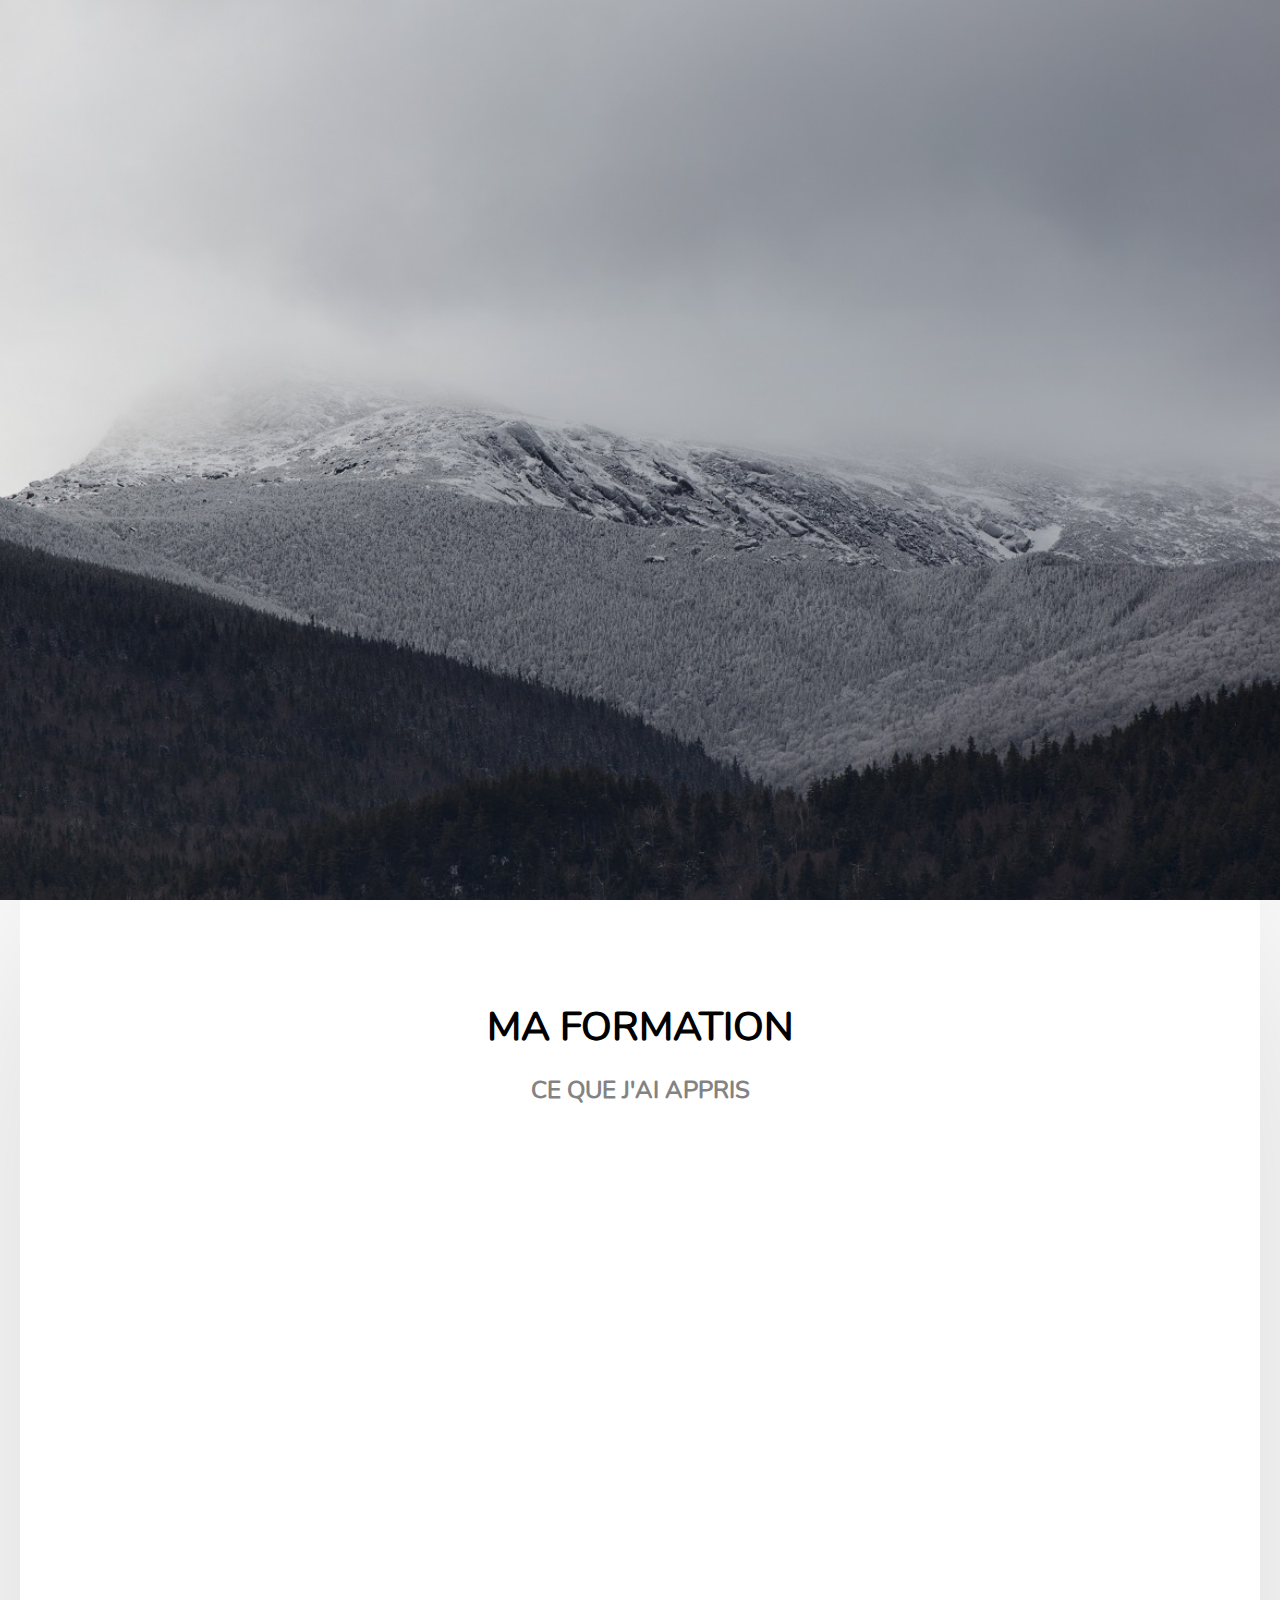
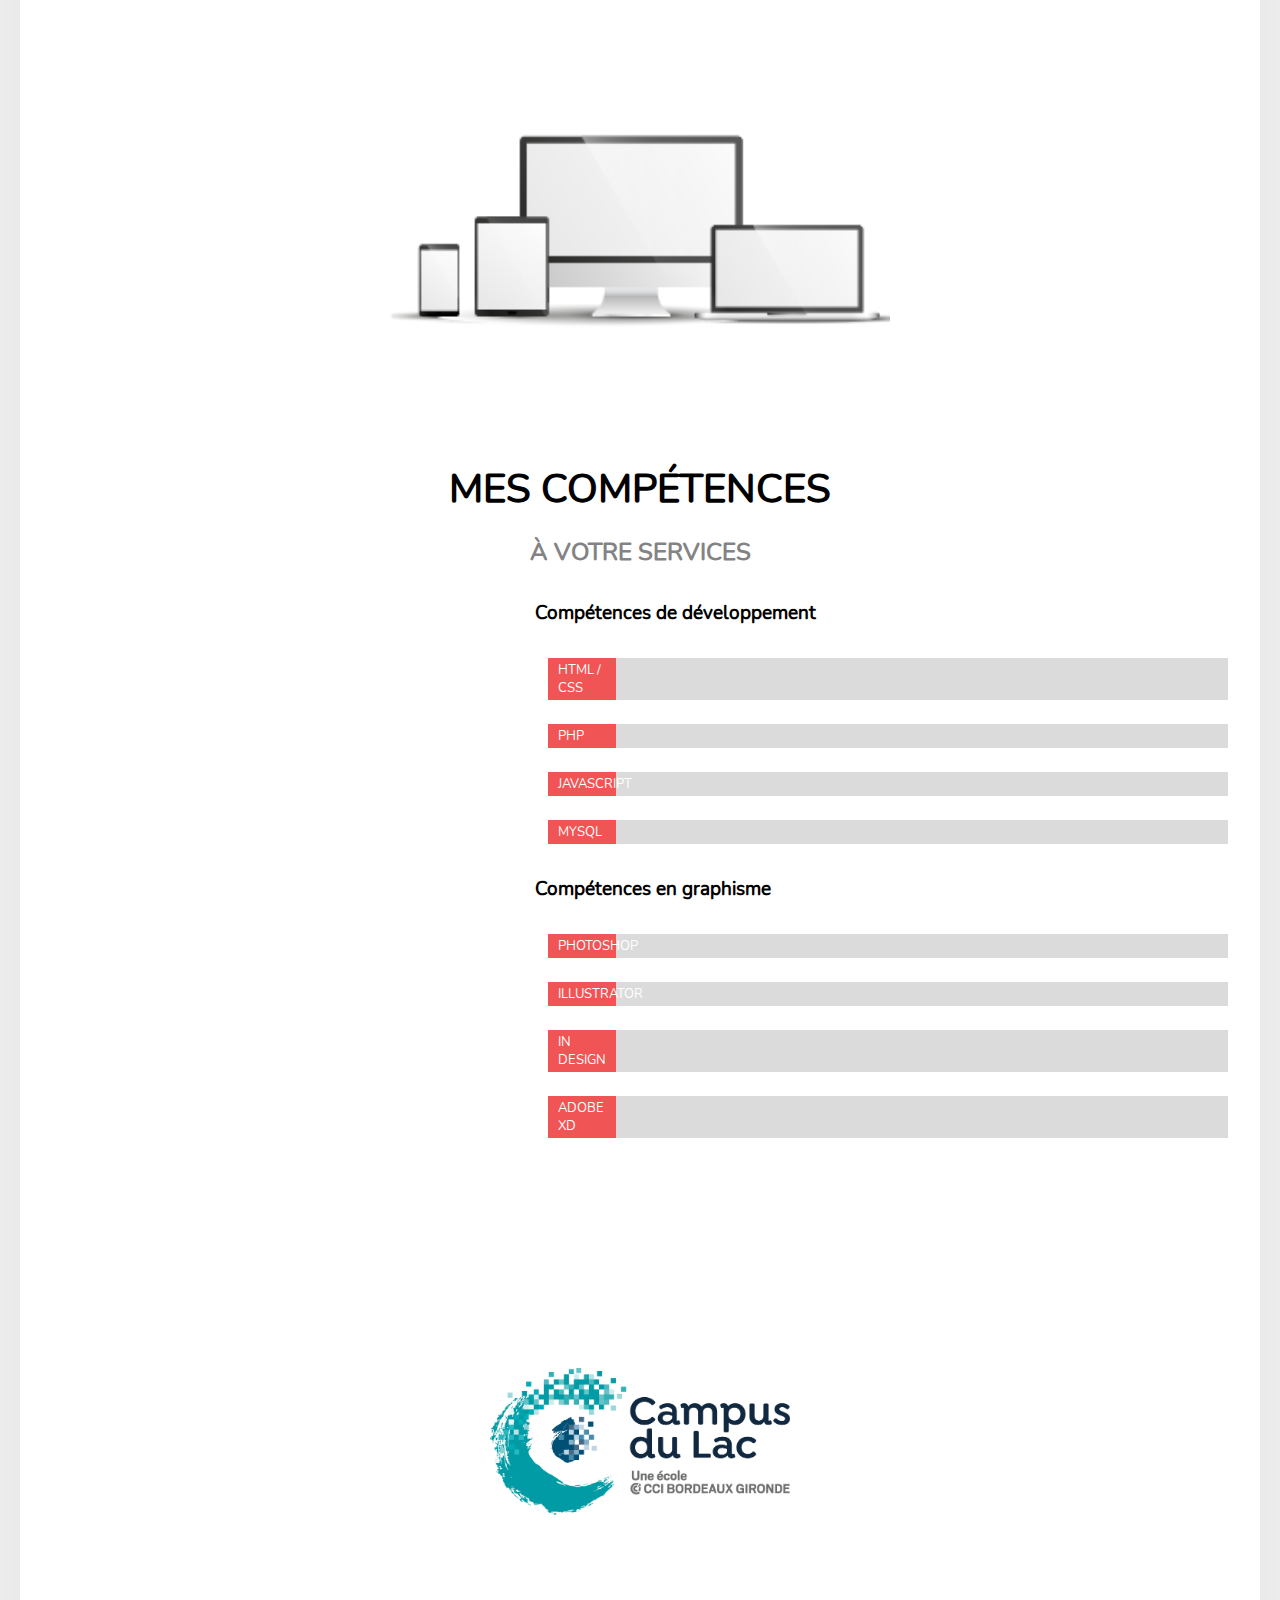
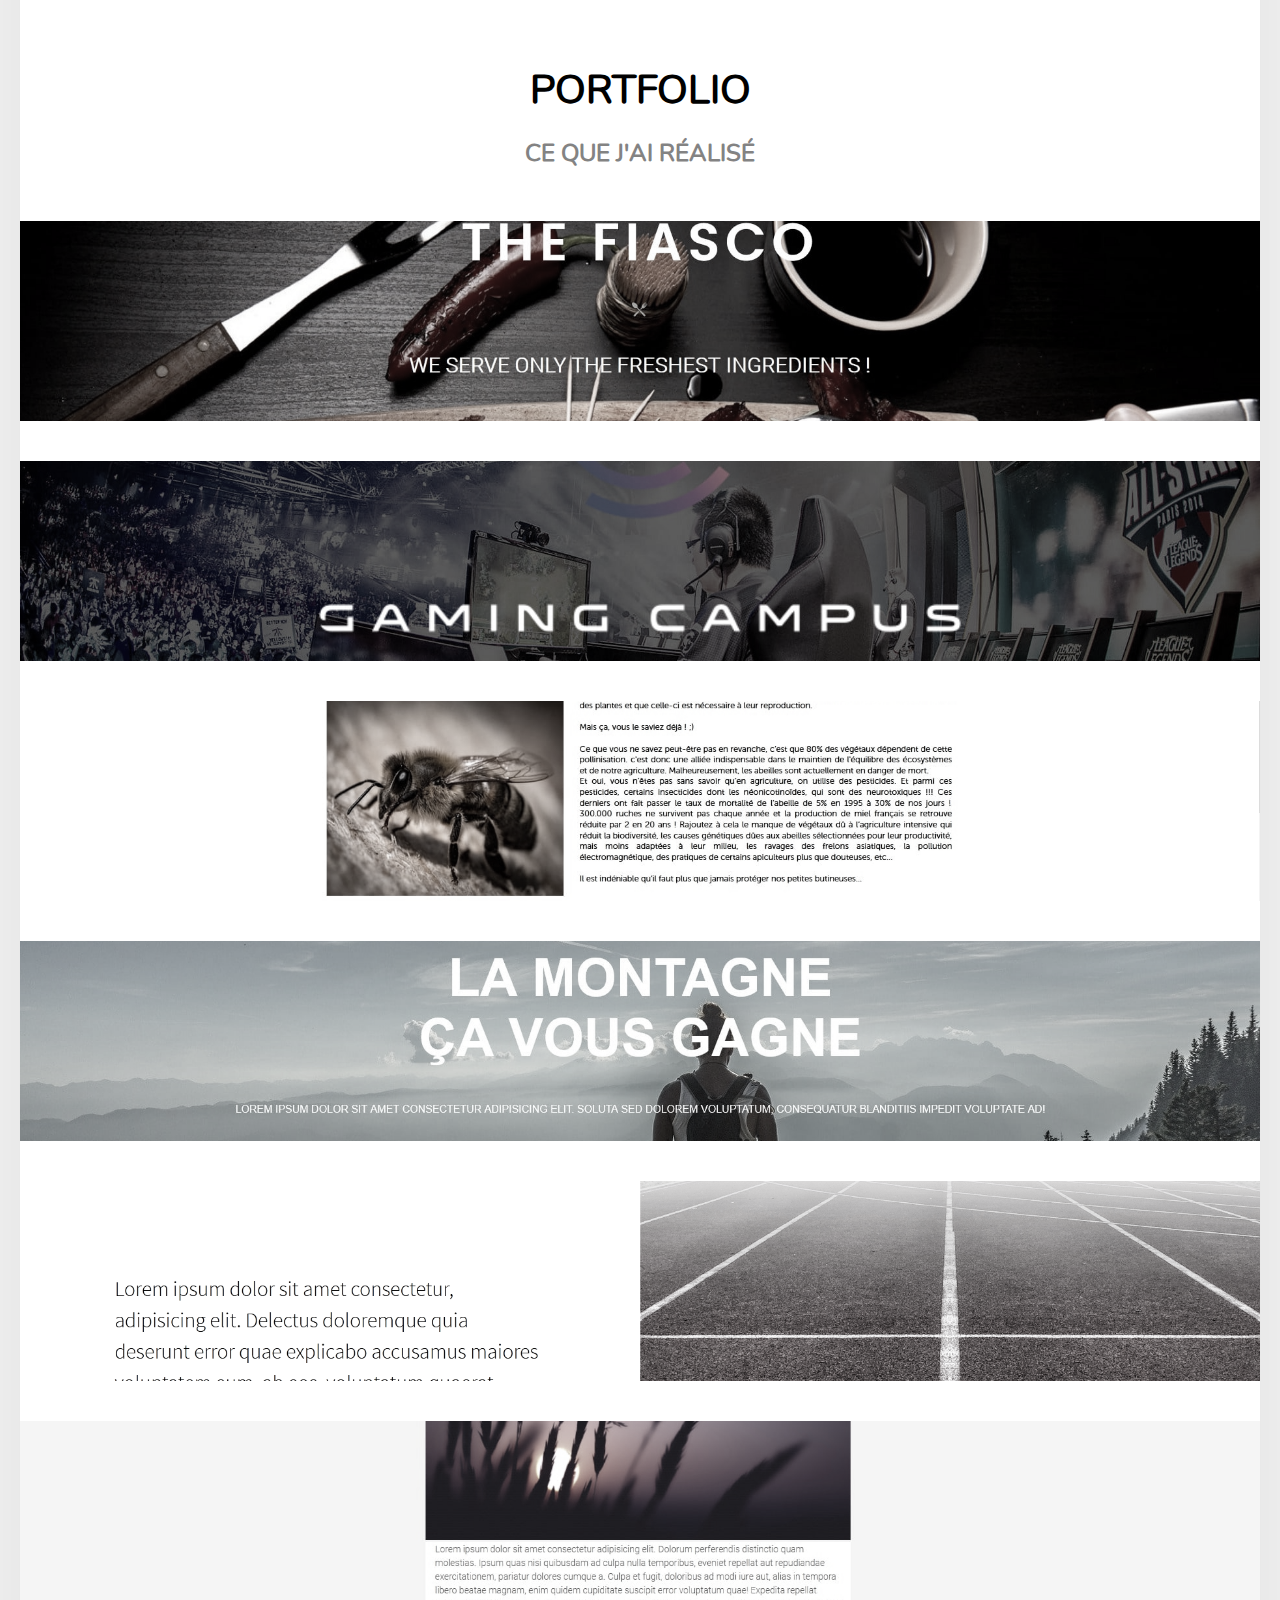
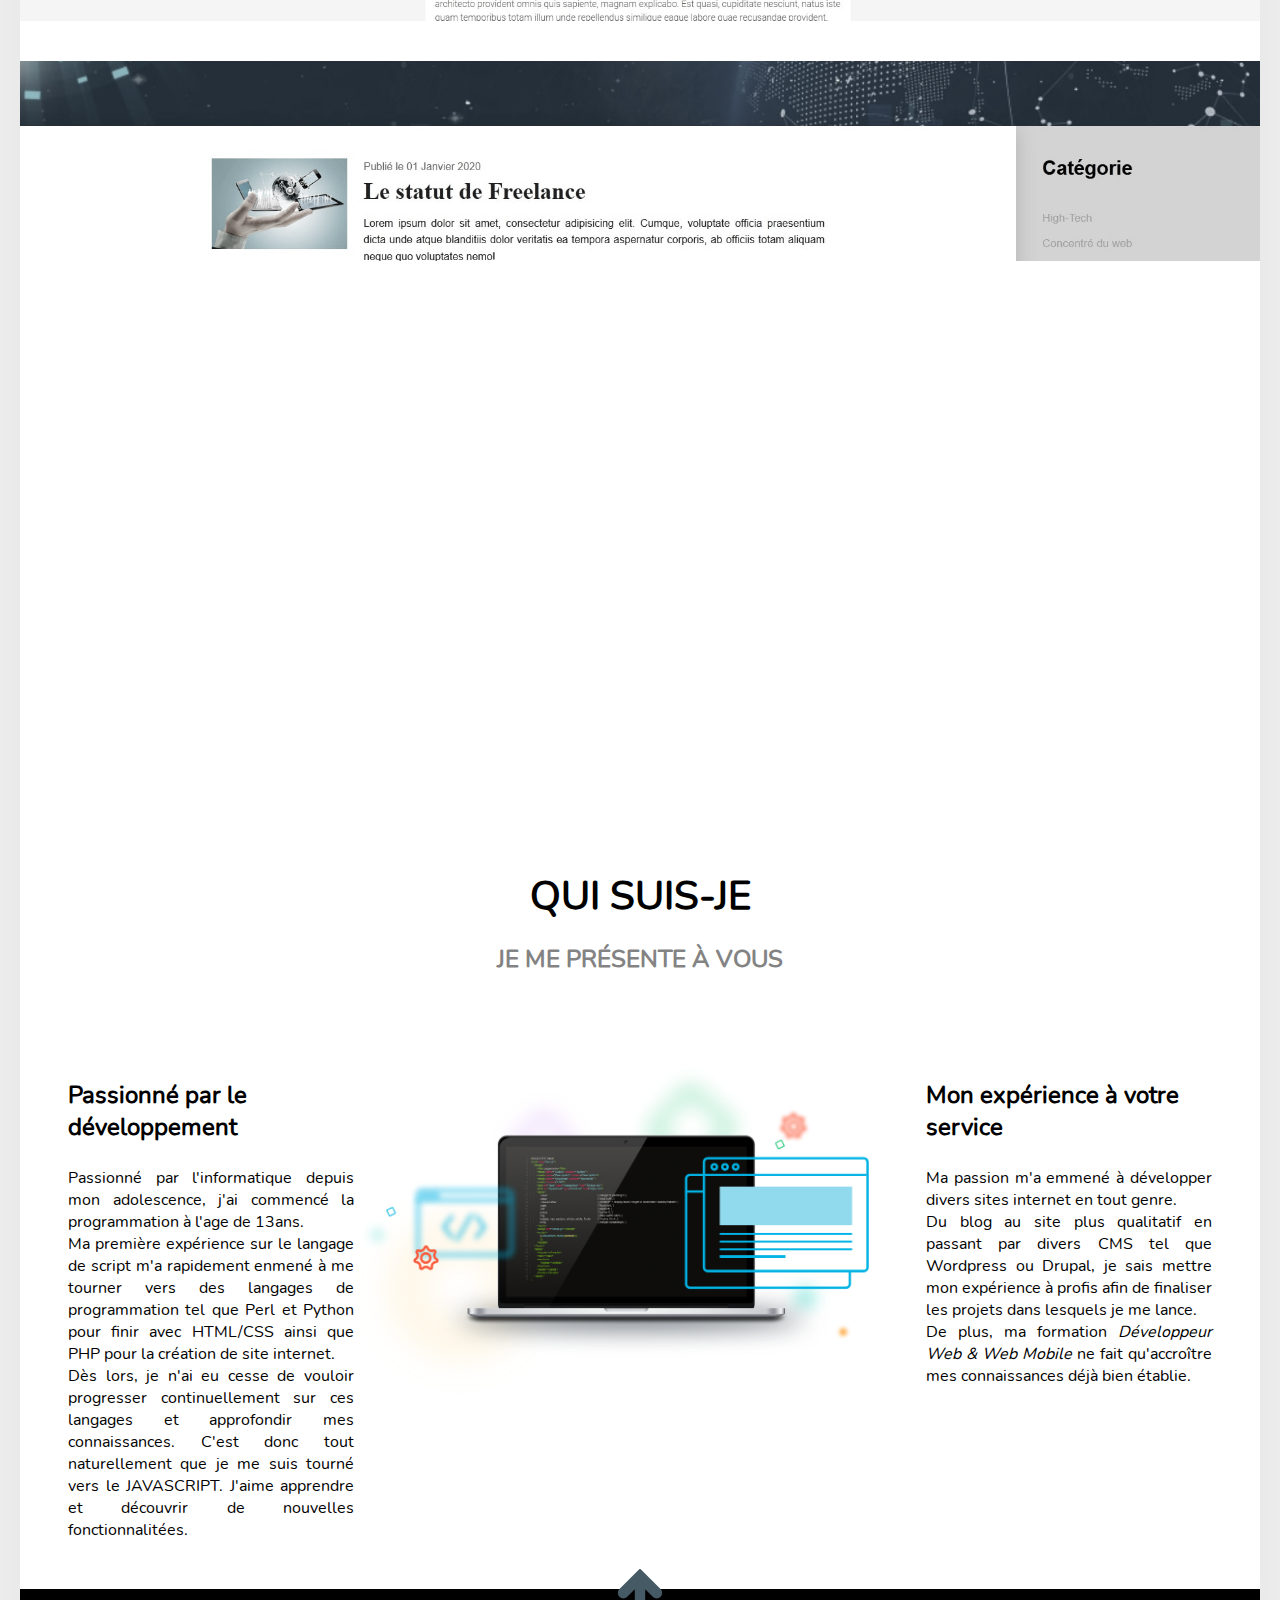
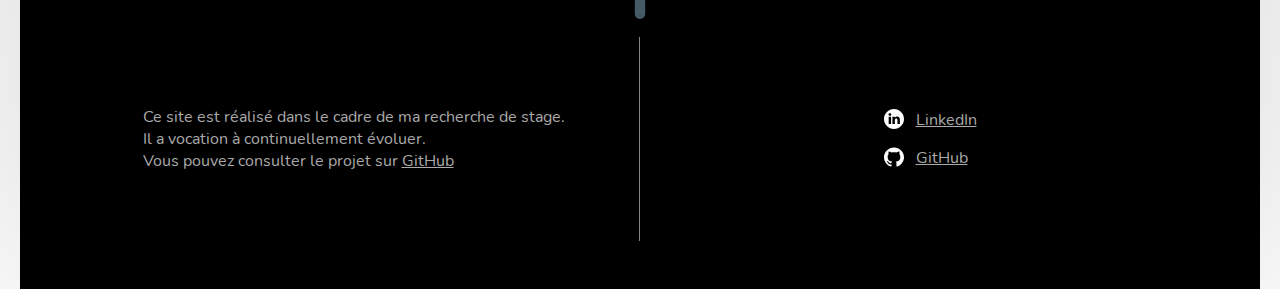
<file: index.html>
<meta charset="UTF-8"/><meta name="viewport" content="width=device-width,initial-scale=1"/><link rel="stylesheet" href="./scss/animate/animate.css"/><link rel="stylesheet" href="css/app.css"/><title>Gabriel Gobin - Développeur Web Junior</title><html> <body> <div id="vh"><div class="vh_container"><h1>Gabriel Gobin</h1><h2>Développeur web <span>&</span> web mobile</h2></div></div><main><div id="services"><div class="titre"><h2>ma formation</h2><h3>ce que j'ai appris</h3></div><div class="services_content"><div class="services_content_bloc_1"><ul><li>Gestion de projet web</li><li>Concepts clés de la gestion de projet</li><li>Organisation et planification d’un projet</li></ul><ul><li>partie front-end d'un site web</li><li>Enjeux de l’UX et l’UI</li><li>HTML - CSS - responsiv design</li></ul><ul><li>Interface web dynamique</li><li>Norme Mobile App</li><li>Bases de l’algorithmique et sa maîtrise</li></ul><ul><li>Gestion de site e-commerce</li><li>Principe de Workflow</li><li>Enjeux de l’optimisation et du référencement</li></ul></div><div class="services_content_bloc_2"><ul><li>Crée une base de données</li><li>Système de gestion de base de données SQL</li><li>L'asynchrone / AJAX / XML / J-SON</li></ul><ul><li>Composants d'accès aux données</li><li>PHP - Programmation orientée objet</li></ul><ul><li>Partie back-end d'un site web</li><li>Javascript - React - Angular</li></ul><ul> <li>Gestion de contenus ou e-commerce</li><li>Wordpress - Prestashop</li></ul></div></div></div><div class="separation"><div class="bandeau"><h3>Compatible Mobile, Tablette et PC</h3><h2>Développement Web Responsive</h2><img class="devices" src="img/devices.png" alt="devices"/></div></div><div id="competences"><div class="titre"><h2>Mes Compétences</h2><h3>à votre services</h3></div><div class="competences_content"><div class="comp_domaine"><h3>Domaine de compétences</h3><ul><li>Gestion de projet</li><li>Site Vitrine - e-commerce - application mobile</li></ul><ul><li>conception graphique et webdesign</li><li>Logo - Template - plaquette publicitaire - affiche - carte de visite</li></ul><ul><li>Application spécifique</li><li>PHP - MYSQL - AJAX - JSON</li></ul><ul><li>Intégration HTML / CSS</li><li>HTML - CSS codé à la main</li></ul><ul><li>Dynamisme des pages</li><li>JavaScript - jQuery - Ajax</li></ul><ul><li>Référencement SEO</li><li>érgonomie & accessibilité des pages</li></ul><ul><li>Design Responsive</li><li>conception multi-support - mobile - pc - tablette</li></ul></div><div class="comp_dev"><h3>Compétences de développement</h3><ul class="progressBarList"><li><div class="progressBar"><span class="progHTML">html / css</span></div></li><li><div class="progressBar"><span class="progPHP">php</span></div></li><li><div class="progressBar"><span class="progJS">javascript</span></div></li><li><div class="progressBar"><span class="progSQL">mysql</span></div></li></ul><h3>Compétences en graphisme</h3><ul class="progressBarList"><li><div class="progressBar"><span class="progPS">photoshop</span></div></li><li><div class="progressBar"><span class="progILL">illustrator</span></div></li><li><div class="progressBar"><span class="progIND">in design</span></div></li><li><div class="progressBar"><span class="progXD">adobe xd</span></div></li></ul></div></div></div><div class="separation"><div class="bandeau"><h2>Actuellement en formation</h2><a href="https://www.campusdulac.com/" target="_blanck"><img class="logoCampus" src="img/Logo-Campus-du-Lac.png" alt="Logo Campus du lac"/></a></div></div><div id="portfolio"><div class="titre"><h2>Portfolio</h2><h3>Ce que j'ai réalisé</h3></div><div class="portfolio_content"><div class="card projetBlog"><div class="card_descriptif card_descriptif_right"><img class="cursor" src="img/cursor.svg" alt="cliquez-ici"/><h2>Mon Super Blog</h2><p>Ce blog a été réalisé dans le cadre d'un exercice.</p><p>Proposé par : <a href="https://grafikart.fr/" target="_blank">Graphikart</a></p><ul><li><a href="https://int2cs.github.io/blog" target="_blank"><button>Voir le site</button></a></li></ul><div class="lang"><h3>Langages utilisés</h3><ul><li><img src="img/languages/html5.png" alt="HTML5"/></li><li><img src="img/languages/css3.png" alt="CSS3"/></li></ul></div></div></div><div class="card projetSocial"><div class="card_descriptif card_descriptif_left"><img class="cursor" src="img/cursor.svg" alt="cliquez-ici"/><h2>Projet Social</h2><p>Ce reseau social a été réalisé dans le cadre d'un exercice.</p><p>Proposé par : <a href="https://grafikart.fr/" target="_blank">Graphikart</a></p><ul><li><a href="https://int2cs.github.io/social" target="_blank"><button>Voir le site</button></a></li></ul><div class="lang"><h3>Langages utilisés</h3><ul><li><img src="img/languages/html5.png" alt="HTML5"/></li><li><img src="img/languages/css3.png" alt="CSS3"/></li></ul></div></div></div><div class="card projetRun"><div class="card_descriptif card_descriptif_right"><img class="cursor" src="img/cursor.svg" alt="cliquez-ici"/><h2>Projet Run</h2><p>Ce site vitrine a été réalisé dans le cadre de ma formation.<br/>Une maquette nous à été fournis.</p><ul><li><a href="http://int2cs.github.io/run" target="_blank"><button>Voir le site</button></a></li><li>GitHub du projet > <a href="https://github.com/int2cs/run" target="_blank">ici</a></li></ul><div class="lang"><h3>Langages utilisés</h3><ul><li><img src="img/languages/html5.png" alt="HTML5"/></li><li><img src="img/languages/css3.png" alt="CSS3"/></li></ul></div></div></div><div class="card projetMontain"><div class="card_descriptif card_descriptif_left"><img class="cursor" src="img/cursor.svg" alt="cliquez-ici"/><h2>Montain View</h2><p>Ce site vitrine a été réalisé dans le cadre de ma formation.<br/>Une maquette nous à été fournis.</p><ul><li><a href="http://int2cs.github.io/montain" target="_blank"><button>Voir le site</button></a></li><li>GitHub du projet > <a href="https://github.com/int2cs/montain" target="_blank">ici</a></li></ul><div class="lang"><h3>Langages utilisés</h3><ul><li><img src="img/languages/html5.png" alt="HTML5"/></li><li><img src="img/languages/css3.png" alt="CSS3"/></li></ul></div></div></div><div class="card projetAnda"><div class="card_descriptif card_descriptif_right"><img class="cursor" src="img/cursor.svg" alt="cliquez-ici"/><h2>Collectif Anda</h2><p>Ce site web a été réalisé à la demande de l'association Anda dont je fais partie<br/>Le design à été fait par <a href="https://fr.linkedin.com/in/juliane-denogent-96aa9bb" target="_blank">une graphiste</a></p><ul><li><a href="https://www.collectif-anda.fr" target="_blank"><button>Voir le site</button></a></li></ul><div class="lang"><h3>Langages utilisés</h3><ul><li><img src="img/languages/html5.png" alt="HTML5"/></li><li><img src="img/languages/css3.png" alt="CSS3"/></li><li><img src="img/languages/sass.png" alt="Sass"/></li><li><img src="img/languages/js.png" alt="JavaScript"/></li><li><img src="img/languages/php.png" alt="PHP"/></li></ul></div></div></div><div class="card projetGaming"><div class="card_descriptif card_descriptif_left"><img class="cursor" src="img/cursor.svg" alt="cliquez-ici"/><h2>Gaming Campus</h2><p>Ce site vitrine a été réalisé dans le cadre de ma formation.<br/>Une maquette nous à été fournis.</p><ul><li><a href="http://int2cs.github.io/GamingCampus" target="_blank"><button>Voir le site</button></a></li><li>GitHub du projet > <a href="https://github.com/int2cs/GamingCampus" target="_blank">ici</a></li></ul><div class="lang"><h3>Langages utilisés</h3><ul><li><img src="img/languages/html5.png" alt="HTML5"/></li><li><img src="img/languages/css3.png" alt="CSS3"/></li></ul></div></div></div><div class="card projetFiasco"><div class="card_descriptif card_descriptif_right"><img class="cursor" src="img/cursor.svg" alt="cliquez-ici"/><h2>The Fiasco</h2><p>Ce site vitrine a été réalisé dans le cadre de ma formation.<br/>Une maquette nous à été fournis.</p><ul><li><a href="http://int2cs.github.io/fiasco" target="_blank"><button>Voir le site</button></a></li><li>GitHub du projet > <a href="https://github.com/int2cs/fiasco" target="_blank">ici</a></li></ul><div class="lang"><h3>Langages utilisés</h3><ul><li><img src="img/languages/pug.png" alt="PUG"/></li><li><img src="img/languages/sass.png" alt="Sass"/></li></ul></div></div></div></div></div><div class="separation"><div class="bandeau"><h3>Passioné et motivé</h3><h2>Je souhaite en faire mon métier</h2><img class="whoiam" src="./img/who-am-i.png" alt="Qui Suis-Je ?"/></div></div><div id="about"><div class="titre"><h2>Qui Suis-je</h2><h3>je me présente à vous</h3></div><div class="about_content"><div class="bloc"><h2>Passionné par le développement</h2><p>Passionné par l'informatique depuis mon adolescence, j'ai commencé la programmation à l'age de 13ans.</p><p>Ma première expérience sur le <span><a href="https://fr.wikipedia.org/wiki/Langage_de_script">langage de script</a></span> m'a rapidement enmené à me tourner vers des langages de programmation tel que Perl et Python pour finir avec HTML/CSS ainsi que PHP pour la création de site internet.</p><p>Dès lors, je n'ai eu cesse de vouloir progresser continuellement sur ces langages et approfondir mes connaissances. C'est donc tout naturellement que je me suis tourné vers le JAVASCRIPT. J'aime apprendre et découvrir de nouvelles fonctionnalitées.</p></div><div class="img"><img src="./img/dev.png" alt="alt:img_devices"/></div><div class="bloc"><h2>Mon expérience à votre service</h2><p>Ma passion m'a emmené à développer divers sites internet en tout genre.</p><p>Du blog au site plus qualitatif en passant par divers CMS tel que Wordpress ou Drupal, je sais mettre mon expérience à profis afin de finaliser les projets dans lesquels je me lance.</p><p>De plus, ma formation <em>Développeur Web & Web Mobile</em> ne fait qu'accroître mes connaissances déjà bien établie.</p></div></div></div><footer><a href="#vh"> <img class="arrowUp" src="img/up-arrow.svg" alt="remonter"/></a><div id="footer"><div class="bloc"> <p> Ce site est réalisé dans le cadre de ma recherche de stage.<br/>Il a vocation à continuellement évoluer.<br/>Vous pouvez consulter le projet sur <a href="https://github.com/int2cs/int2cs.github.io" target="_blank">GitHub</a></p></div><div class="bloc"> <ul> <li> <a class="linkedin" href="https://www.linkedin.com/in/gabriel-gobin/" target="_blank">LinkedIn </a></li><li> <a class="github" href="https://github.com/int2cs">GitHub</a></li></ul></div></div></footer></main><script src="./js/jquery.dev.js"> </script><script src="./js/app.js">    </script></body></html>
</file>
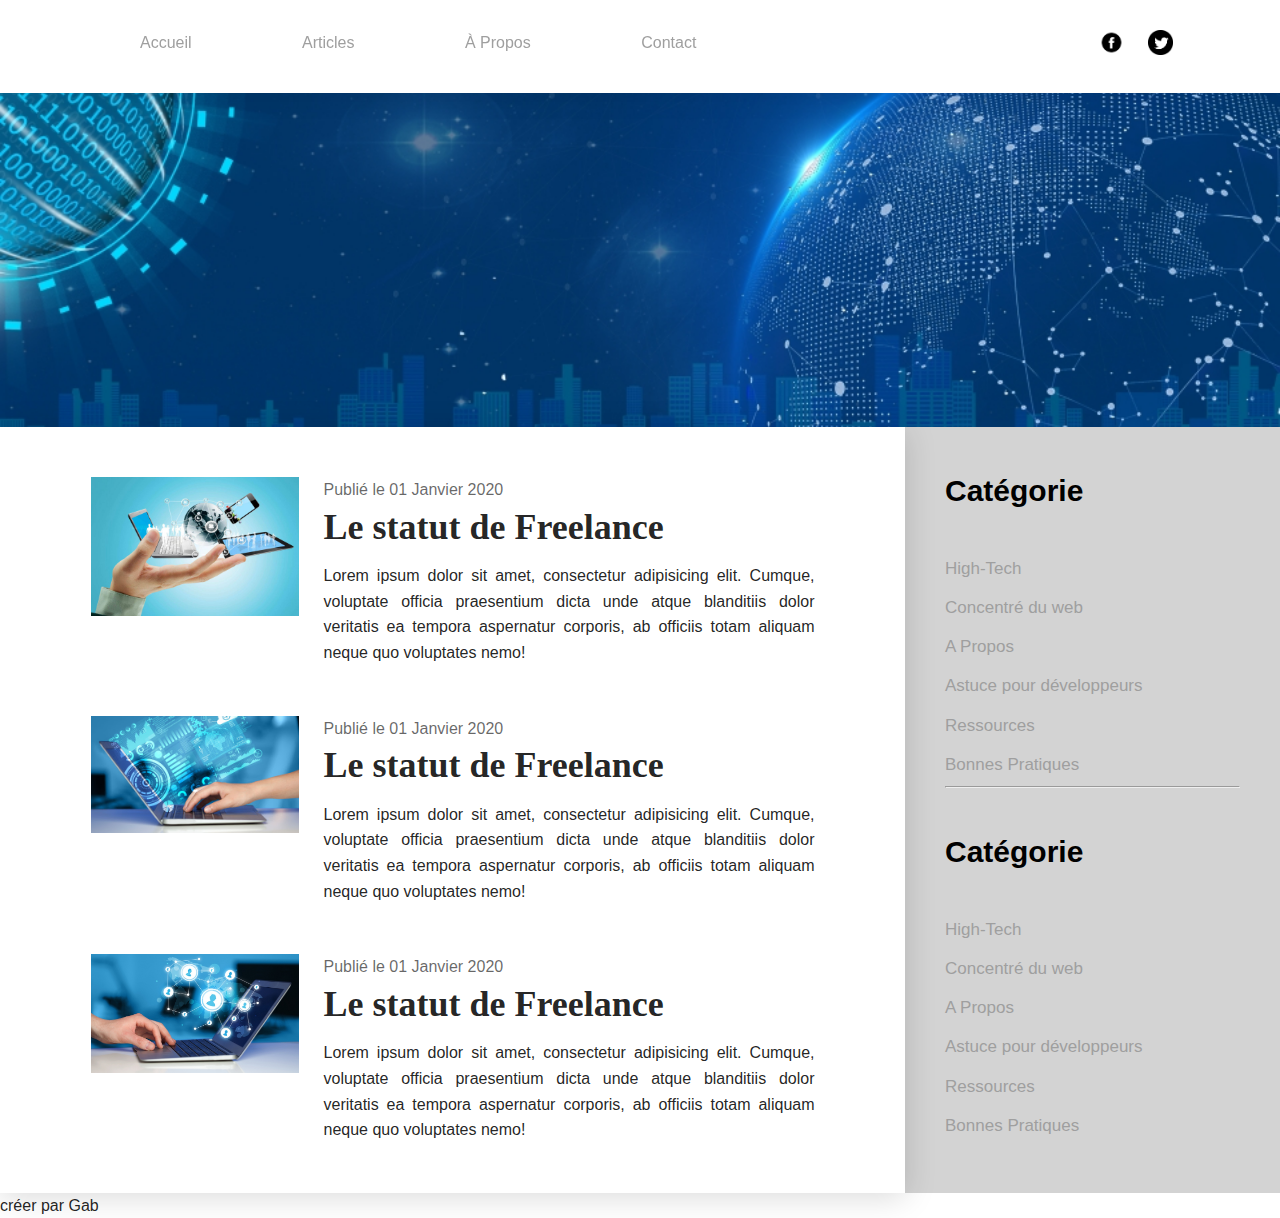
<file: demo/blog/index.html>
<!DOCTYPE html>
<html lang="fr">
<head>
	<meta charset="UTF-8">
	<title>Mon Blog</title>
	<link rel="stylesheet" href="css/style.css">
</head>
<body>

	<header class="topbar">
		<nav>
			<a href="#">Accueil</a>
			<a href="#">Articles</a>
			<a href="#">à Propos</a>
			<a href="#">Contact</a>
		</nav>
			<div class="social">
				<a href="#"><img src="img/logofb.png" alt="FB"></a>
				<a href="#"><img src="img/logotw.png" alt="TW"></a>
			</div>
	</header>
	<div class="bandeau">
	</div>
	
	<div class="corps">
		<main class="main">
			<article class="article">
				<a href="#" class="article-img"><img src="img/article1.jpg" alt="zozor"></a>
				<div class="article-date">Publié le 01 Janvier 2020</div>
				<h2 class="article-titre"><a href="#">Le statut de Freelance</a></h2>
				<p>Lorem ipsum dolor sit amet, consectetur adipisicing elit. Cumque, voluptate officia praesentium dicta unde atque blanditiis dolor veritatis ea tempora aspernatur corporis, ab officiis totam aliquam neque quo voluptates nemo!</p>
			</article>
			<article class="article">
				<a href="#" class="article-img"><img src="img/article2.jpg" alt="zozor"></a>
				<div class="article-date">Publié le 01 Janvier 2020</div>
				<h2 class="article-titre"><a href="#">Le statut de Freelance</a></h2>
				<p>Lorem ipsum dolor sit amet, consectetur adipisicing elit. Cumque, voluptate officia praesentium dicta unde atque blanditiis dolor veritatis ea tempora aspernatur corporis, ab officiis totam aliquam neque quo voluptates nemo!</p>
			</article>
			<article class="article">
				<a href="#" class="article-img"><img src="img/article3.jpg" alt="zozor"></a>
				<div class="article-date">Publié le 01 Janvier 2020</div>
				<h2 class="article-titre"><a href="#">Le statut de Freelance</a></h2>
				<p>Lorem ipsum dolor sit amet, consectetur adipisicing elit. Cumque, voluptate officia praesentium dicta unde atque blanditiis dolor veritatis ea tempora aspernatur corporis, ab officiis totam aliquam neque quo voluptates nemo!</p>
			</article>
		</main>

		<aside class="sidebar">
			<h4>Catégorie</h4>
			<ul>
				<li><a href="#">High-Tech</a></li>
				<li><a href="#">Concentré du web</a></li>
				<li><a href="#">A Propos</a></li>
				<li><a href="#">Astuce pour développeurs</a></li>
				<li><a href="#">Ressources</a></li>
				<li><a href="#">Bonnes Pratiques</a></li>
			</ul>
			<hr>
			<h4>Catégorie</h4>
			<ul>
				<li><a href="#">High-Tech</a></li>
				<li><a href="#">Concentré du web</a></li>
				<li><a href="#">A Propos</a></li>
				<li><a href="#">Astuce pour développeurs</a></li>
				<li><a href="#">Ressources</a></li>
				<li><a href="#">Bonnes Pratiques</a></li>
			</ul>
		</aside>
	</div>

	

	<footer>créer par Gab</footer>
	
</body>
</html>
</file>
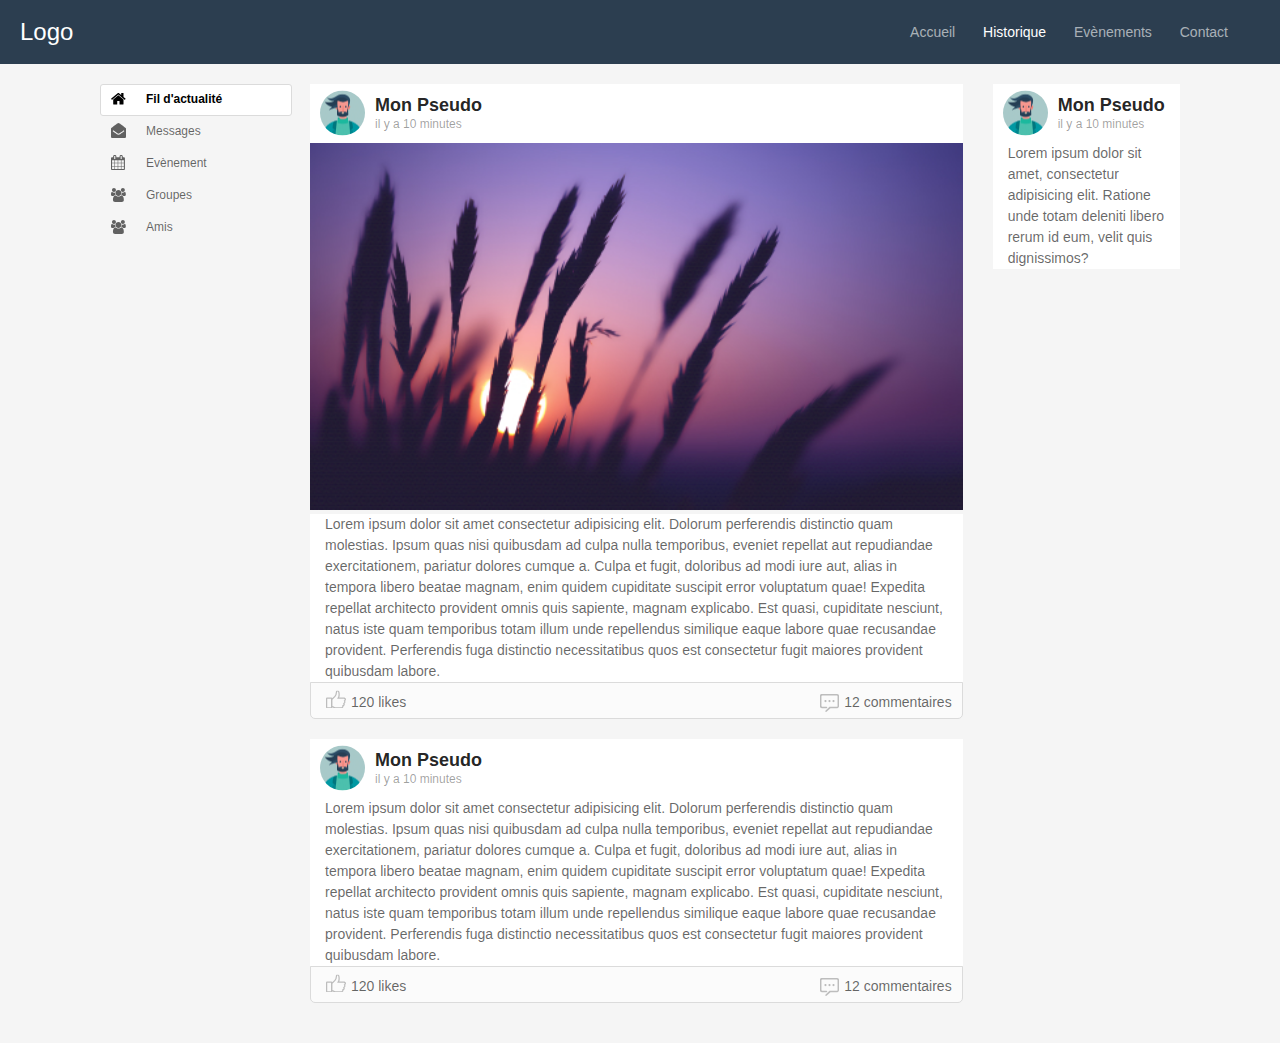
<file: demo/Social/index.html>
<!DOCTYPE html>
<html lang="fr">
<head>
    <meta charset="UTF-8">
    <meta name="viewport" content="width=device-width, initial-scale=1.0">
    <link rel="stylesheet" href="css/style.css">
    <title>Social</title>
</head>
<body>

    <header class="topbar">
            <a href="#" class="topbar-logo">Logo</a>
        <nav class="topbar-nav">
            <a href="#">Accueil</a>
            <a href="#" class="active">Historique</a>
            <a href="#">Evènements</a>
            <a href="#">Contact</a>
        </nav>
    </header>
    
    <div class="container">
        <nav class="sidebar">
            <a href="#" class="sidebar-home active">Fil d'actualité</a>
            <a href="#" class="sidebar-message">Messages</a>
            <a href="#" class="sidebar-event">Evènement</a>
            <a href="#" class="sidebar-group">Groupes</a>
            <a href="#" class="sidebar-group">Amis</a>
        </nav>

        <main class="main">
            <section class="card">
                <header class="main-header">
                    <img src="img/avatar.png" alt="avatar" class="main-avatar">
                    <h2 class="main-title">Mon Pseudo</h2>
                    <p class="main-date">il y a 10 minutes</p>
                </header>
                <article class="article">
                    <img src="img/image.jpg" alt="image">
                    <p class="contenue">Lorem ipsum dolor sit amet consectetur adipisicing elit. Dolorum perferendis distinctio quam molestias. Ipsum quas nisi quibusdam ad culpa nulla temporibus, eveniet repellat aut repudiandae exercitationem, pariatur dolores cumque a.
                    Culpa et fugit, doloribus ad modi iure aut, alias in tempora libero beatae magnam, enim quidem cupiditate suscipit error voluptatum quae! Expedita repellat architecto provident omnis quis sapiente, magnam explicabo.
                    Est quasi, cupiditate nesciunt, natus iste quam temporibus totam illum unde repellendus similique eaque labore quae recusandae provident. Perferendis fuga distinctio necessitatibus quos est consectetur fugit maiores provident quibusdam labore.</p>
                </article>

                <footer class="main-footer">
                    <a href="#" alt="like" class="main-footer-like">120 likes</a>
                    <a href="#" alt="like" class="main-footer-comment">12 commentaires</a>
                </footer>
            </section>

            <section class="card">
                <header class="main-header">
                    <img src="img/avatar.png" alt="avatar" class="main-avatar">
                    <h2 class="main-title">Mon Pseudo</h2>
                    <p class="main-date">il y a 10 minutes</p>
                </header>
                <article class="article">
                    <p class="contenue">Lorem ipsum dolor sit amet consectetur adipisicing elit. Dolorum perferendis distinctio quam molestias. Ipsum quas nisi quibusdam ad culpa nulla temporibus, eveniet repellat aut repudiandae exercitationem, pariatur dolores cumque a.
                    Culpa et fugit, doloribus ad modi iure aut, alias in tempora libero beatae magnam, enim quidem cupiditate suscipit error voluptatum quae! Expedita repellat architecto provident omnis quis sapiente, magnam explicabo.
                    Est quasi, cupiditate nesciunt, natus iste quam temporibus totam illum unde repellendus similique eaque labore quae recusandae provident. Perferendis fuga distinctio necessitatibus quos est consectetur fugit maiores provident quibusdam labore.</p>
                </article>

                <footer class="main-footer">
                    <a href="#" alt="like" class="main-footer-like">120 likes</a>
                    <a href="#" alt="like" class="main-footer-comment">12 commentaires</a>
                </footer>
            </section>
        </main>
            
        <aside class="aside">
            <header class="main-header">
                <img src="img/avatar.png" alt="avatar" class="main-avatar">
                <h2 class="main-title">Mon Pseudo</h2>
                <p class="main-date">il y a 10 minutes</p>
            </header>
            <article class="article">
                <p class="contenue">Lorem ipsum dolor sit amet, consectetur adipisicing elit. Ratione unde totam deleniti libero rerum id eum, velit quis dignissimos? </p>
            </article>

            
        </aside>

        

    </div>


    
</body>
</html>
</file>
<file: css/app.css>
@charset "UTF-8";
@font-face {
  font-family: "source sans pro";
  font-weight: 200;
  src: url(../fonts/source_sans_pro/SourceSansPro-Light.ttf);
}

@font-face {
  font-family: "source sans pro";
  font-weight: 400;
  src: url(../fonts/source_sans_pro/SourceSansPro-Regular.ttf);
}

@font-face {
  font-family: "source sans pro";
  font-weight: 600;
  src: url(../fonts/source_sans_pro/SourceSansPro-Bold.ttf);
}

@font-face {
  font-family: "font-principal";
  src: url(../fonts/Nunito-Regular.ttf);
  font-weight: normal;
}

* {
  margin: 0;
  box-sizing: border-box;
  scroll-behavior: smooth;
}

body {
  width: 100%;
  font-family: font-principal, Arial, Helvetica, sans-serif;
  font-size: 16px;
}

main {
  max-width: 1240px;
  margin: 0 auto;
  box-shadow: 0px 0px 350px #d4d4d4;
}

a {
  text-decoration: none;
  color: inherit;
}

li {
  list-style-type: none;
}

.titre {
  margin-bottom: 2em;
}

.titre h2 {
  font-size: 2.5rem;
  text-align: center;
  margin: 0.5em auto;
  text-transform: uppercase;
  font-weight: bold;
}

.titre h3 {
  font-size: 1.5rem;
  text-align: center;
  margin: 0.5em auto;
  color: #838383;
  text-transform: uppercase;
}

.separation {
  background: center/cover fixed url(../img/bg_01.jpg);
  padding: 3em;
}

.separation .bandeau {
  position: relative;
  padding: 1em;
}

.separation .bandeau h4 {
  margin: 1em auto;
  text-align: center;
  color: #fff;
  font-size: 1em;
  text-transform: uppercase;
}

.separation .bandeau h3 {
  margin: 1em auto;
  text-align: center;
  font-size: 1.5em;
  color: #fff;
}

.separation .bandeau h2 {
  margin: 1em auto;
  font-size: 2.5rem;
  text-align: center;
  color: #fff;
}

.separation .bandeau .devices {
  position: absolute;
  width: 500px;
  left: 50%;
  transform: translate(-50%, -35%);
  display: block;
  margin: auto;
}

.separation .bandeau .logoCampus {
  display: block;
  width: 220px;
  margin: 1em auto;
}

@media screen and (min-width: 800px) {
  .separation .bandeau .logoCampus {
    width: 300px;
  }
}

.separation .bandeau .whoiam {
  display: block;
  margin: auto;
  width: 250px;
  transform: translateY(30%);
}

@media screen and (max-width: 530px) {
  .separation .bandeau .whoiam {
    display: none;
  }
}

@media screen and (max-width: 530px) {
  .separation {
    padding: 1em;
  }
  .separation .bandeau .devices {
    display: none;
  }
}

@media screen and (max-width: 350px) {
  .separation .bandeau h2 {
    font-size: 1.4rem;
  }
  .separation .bandeau h3 {
    font-size: 1rem;
  }
}

#vh {
  height: 100vh;
  background: #838383;
  background: center/cover fixed url("../img/bg2-min.jpg");
  text-align: center;
  position: relative;
  font-family: "source sans pro";
}

#vh .vh_container {
  width: 100%;
  position: absolute;
  top: 50%;
  left: 50%;
  transform: translate(-50%, -50%);
}

#vh .vh_container h1 {
  width: 100%;
  font-weight: 600;
  font-size: 6rem;
  letter-spacing: 0.1em;
  text-transform: uppercase;
  margin-bottom: 1em;
  color: #fff;
  transform: translateY(-700px);
}

#vh .vh_container h2 {
  font-weight: 400;
  letter-spacing: 0.1em;
  text-transform: uppercase;
  color: #fff;
  transform: translateX(-5000px);
}

#vh .vh_container h2 span {
  color: #000;
}

@media screen and (max-width: 500px) {
  #vh {
    background: center/cover url("../img/bg2-min.jpg");
  }
}

@media screen and (max-width: 450px) {
  #vh .vh_container h1 {
    font-size: 3rem;
  }
  #vh .vh_container h2 {
    font-size: 1rem;
  }
}

#services {
  padding-top: 100px;
}

#services h2 {
  margin-top: 0;
}

#services .services_content {
  width: 95%;
  margin: auto;
}

#services .services_content ul {
  padding: 0;
  margin: 1.5em 0;
}

#services .services_content ul:nth-child(2n+2) {
  text-align: right;
}

#services .services_content ul li {
  margin: auto;
}

#services .services_content ul li:first-child {
  color: red;
  text-transform: uppercase;
  font-weight: bold;
}

@media screen and (min-width: 800px) {
  #services .services_content {
    display: flex;
    justify-content: space-around;
    width: 95%;
  }
  #services .services_content ul {
    width: 350px;
  }
  #services .services_content ul li {
    width: 300px;
  }
  #services .services_content .services_content_bloc_1 {
    opacity: 0;
  }
  #services .services_content .services_content_bloc_1 ul {
    text-align: right;
  }
  #services .services_content .services_content_bloc_2 {
    opacity: 0;
  }
  #services .services_content .services_content_bloc_2 ul {
    text-align: left;
  }
}

#competences {
  background: #fff;
  margin-top: 200px;
}

#competences .competences_content .comp_domaine {
  opacity: 0;
}

#competences .competences_content .comp_domaine h3 {
  margin-left: 1em;
}

#competences .competences_content .comp_domaine ul {
  position: relative;
  padding: 0;
  margin: 2em;
}

#competences .competences_content .comp_domaine ul li:first-child {
  color: red;
  font-weight: bold;
  text-transform: uppercase;
}

#competences .competences_content .comp_domaine ul li:last-child {
  color: #aaaaaa;
}

@media screen and (min-width: 800px) {
  #competences .competences_content .comp_domaine ul {
    margin: 1em;
  }
}

#competences .competences_content .comp_dev h3 {
  margin-left: 1em;
}

#competences .competences_content .comp_dev .progressBarList {
  padding: 0.5em;
}

#competences .competences_content .comp_dev .progressBarList .progressBar {
  color: #fff;
  background: #dbdbdb;
  margin: 0.5em;
}

#competences .competences_content .comp_dev .progressBarList .progressBar > span {
  font-size: 0.8em;
  text-transform: uppercase;
  background: #f05454;
  padding: 3px 10px;
}

#competences .competences_content .comp_dev .progHTML {
  display: inline-block;
  width: 10%;
  transition: 3s;
}

#competences .competences_content .comp_dev .progPHP {
  display: inline-block;
  width: 10%;
  transition: 3s;
}

#competences .competences_content .comp_dev .progJS {
  display: inline-block;
  width: 10%;
  transition: 3s;
}

#competences .competences_content .comp_dev .progSQL {
  display: inline-block;
  width: 10%;
  transition: 3s;
}

#competences .competences_content .comp_dev .progPS {
  display: inline-block;
  width: 10%;
  transition: 3s;
}

#competences .competences_content .comp_dev .progILL {
  display: inline-block;
  width: 10%;
  transition: 3s;
}

#competences .competences_content .comp_dev .progIND {
  display: inline-block;
  width: 10%;
  transition: 3s;
}

#competences .competences_content .comp_dev .progXD {
  display: inline-block;
  width: 10%;
  transition: 3s;
}

@media screen and (min-width: 800px) {
  #competences .competences_content {
    display: flex;
    justify-content: center;
  }
  #competences .competences_content .comp_domaine {
    flex: 2;
  }
  #competences .competences_content .comp_domaine ul {
    padding: 0 0 0 4em;
  }
  #competences .competences_content .comp_domaine ul::before {
    content: "√";
    color: #5ae779;
    display: inline-block;
    position: absolute;
    left: 45px;
  }
  #competences .competences_content .comp_dev {
    flex: 3;
  }
  #competences .competences_content .comp_dev .progressBarList .progressBar {
    margin: 1.5em;
  }
}

@media screen and (max-width: 530px) {
  #competences {
    margin-top: 5em;
  }
}

#portfolio {
  padding-top: 3em;
  background: #fff;
}

#portfolio .portfolio_content {
  position: relative;
  z-index: 0;
  display: flex;
  flex-direction: column-reverse;
}

#portfolio .portfolio_content .card {
  width: 100%;
  height: 200px;
  margin: 20px 0;
  overflow: hidden;
  filter: grayscale(80%);
  transition: 1s;
}

#portfolio .portfolio_content .card:hover {
  height: 600px;
  filter: grayscale(0);
}

#portfolio .portfolio_content .card:hover .cursor {
  visibility: visible;
}

@media screen and (max-width: 1200px) {
  #portfolio .portfolio_content .card:hover {
    height: 400px;
  }
}

#portfolio .portfolio_content .card:hover .card_descriptif {
  visibility: visible;
}

#portfolio .portfolio_content .card:nth-child(odd) {
  background: #aaaaaa;
}

#portfolio .portfolio_content .card:nth-child(even) {
  background: #dbdbdb;
}

#portfolio .portfolio_content .card_descriptif {
  visibility: hidden;
  padding-top: 10px;
}

#portfolio .portfolio_content .card_descriptif h2 {
  width: 50%;
  margin: 1em auto 1em auto;
}

#portfolio .portfolio_content .card_descriptif h3 {
  color: #000;
  margin: auto;
  width: 60%;
  padding: 1em;
  font-weight: 600;
}

#portfolio .portfolio_content .card_descriptif p {
  width: 60%;
  margin: auto;
  padding: 1em;
  text-align: left;
  color: #fff;
}

#portfolio .portfolio_content .card_descriptif a {
  color: #fff;
  text-decoration: underline;
}

#portfolio .portfolio_content .card_descriptif ul {
  width: 60%;
  display: block;
  margin: auto;
}

#portfolio .portfolio_content .card_descriptif ul:last-child {
  display: flex;
  width: 60%;
}

#portfolio .portfolio_content .card_descriptif ul li {
  margin: 1em;
}

#portfolio .portfolio_content .card_descriptif ul li img {
  height: 90px;
}

#portfolio .portfolio_content .card_descriptif ul li button {
  outline: none;
  color: #fff;
  background: #dbdbdb;
  padding: 0.5em 2em;
  border: none;
  border-radius: 30px;
}

#portfolio .portfolio_content .card_descriptif ul li button:hover {
  cursor: pointer;
}

#portfolio .portfolio_content .card_descriptif ul li button:focus {
  background: #aaaaaa;
}

@media screen and (max-width: 1200px) {
  #portfolio .portfolio_content .card_descriptif > * {
    margin: 0.05em auto !important;
  }
  #portfolio .portfolio_content .card_descriptif ul li img {
    height: 40px;
  }
}

@media screen and (max-width: 770px) {
  #portfolio .portfolio_content .card_descriptif h2 {
    margin: 1em auto;
  }
  #portfolio .portfolio_content .card_descriptif p {
    padding: 0;
  }
  #portfolio .portfolio_content .card_descriptif ul:last-child {
    padding: 0;
    width: 50%;
    display: grid;
    grid-template-columns: 1fr 1fr 1fr;
  }
  #portfolio .portfolio_content .card_descriptif ul:last-child li {
    margin: 10px;
  }
}

@media screen and (max-width: 550px) {
  #portfolio .portfolio_content .card_descriptif h2 {
    margin: 0.5em auto;
  }
  #portfolio .portfolio_content .card_descriptif ul li img {
    height: 30px;
  }
}

@media screen and (max-width: 480px) {
  #portfolio .portfolio_content .card_descriptif h2 {
    margin: 1em auto !important;
  }
  #portfolio .portfolio_content .card_descriptif p {
    text-align: justify;
    font-size: 0.8em;
  }
  #portfolio .portfolio_content .card_descriptif ul {
    width: 88%;
    margin: 3em !important;
    font-size: 0.8em;
  }
  #portfolio .portfolio_content .card_descriptif .lang {
    display: none;
  }
}

#portfolio .portfolio_content .card_descriptif_right {
  position: relative;
  width: 100%;
  height: 100%;
  background: #f05454;
  opacity: 0.95;
  transform: translate(-80%);
  transition: 1s;
  clip-path: polygon(0% 0%, 75% 0%, 90% 50%, 75% 100%, 0% 100%);
}

#portfolio .portfolio_content .card_descriptif_right:hover {
  transform: translateX(-10%);
  clip-path: polygon(0% 0%, 100% 0, 87% 52%, 75% 100%, 0% 100%);
}

#portfolio .portfolio_content .card_descriptif_right:hover .cursor {
  visibility: hidden;
}

#portfolio .portfolio_content .card_descriptif_right .cursor {
  visibility: hidden;
  object-fit: center/cover;
  width: 20px;
  height: 20px;
  opacity: 0.8;
  position: absolute;
  top: 50%;
  transform: translateY(-50%);
  right: 15%;
}

@media screen and (max-width: 500px) {
  #portfolio .portfolio_content .card_descriptif_right .cursor {
    right: 14%;
  }
}

#portfolio .portfolio_content .card_descriptif_left {
  width: 100%;
  height: 100%;
  background: #f05454;
  opacity: 0.95;
  transform: translate(80%);
  transition: 1.5s;
  clip-path: polygon(25% 0%, 100% 0%, 100% 100%, 25% 100%, 10% 50%);
}

#portfolio .portfolio_content .card_descriptif_left:hover {
  transform: translateX(10%);
  clip-path: polygon(0 0, 100% 0%, 100% 100%, 25% 100%, 13% 52%);
}

#portfolio .portfolio_content .card_descriptif_left:hover .cursor {
  visibility: hidden;
}

#portfolio .portfolio_content .card_descriptif_left .cursor {
  visibility: hidden;
  object-fit: cover;
  width: 20px;
  height: 20px;
  opacity: 0.8;
  position: absolute;
  top: 50%;
  transform: translateY(-50%);
  transform: scale(-1, 1);
  left: 15%;
}

@media screen and (max-width: 500px) {
  #portfolio .portfolio_content .card_descriptif_left .cursor {
    left: 14%;
  }
}

#portfolio .portfolio_content .projetBlog {
  background: center/cover url("../img/sites/blog-min.jpg") !important;
}

#portfolio .portfolio_content .projetSocial {
  background: center/cover url("../img/sites/social-min.jpg") !important;
}

#portfolio .portfolio_content .projetRun {
  background: center/cover url("../img/sites/run.jpg") !important;
}

#portfolio .portfolio_content .projetAnda {
  background: center/cover url("../img/sites/anda-min.jpg") !important;
}

#portfolio .portfolio_content .projetMontain {
  background: center/cover url("../img/sites/montainView-min.jpg") !important;
}

#portfolio .portfolio_content .projetGaming {
  background: center/cover url("../img/sites/GamingCampus-min.jpg") !important;
}

#portfolio .portfolio_content .projetFiasco {
  background: center/cover url("../img/sites/Fiasco-min.jpg") !important;
}

@media screen and (max-width: 500px) {
  #portfolio .portfolio_content .card:last-child {
    position: relative;
    z-index: 0;
  }
  #portfolio .portfolio_content .card:last-child:hover::after {
    display: none;
  }
  #portfolio .portfolio_content .card:last-child::after {
    content: "";
    position: absolute;
    z-index: 100;
    width: 40px;
    height: 40px;
    top: 10%;
    right: 14%;
    background: center no-repeat url("../img/tap.svg");
    transform: rotate(-10deg);
  }
}

#about .about_content {
  width: 100%;
  padding: 2em;
}

#about .about_content .bloc h2 {
  margin: 1em auto;
}

#about .about_content .bloc p {
  text-align: justify;
}

#about .about_content .img {
  width: 100%;
  max-width: 650px;
  margin: 10px auto;
}

#about .about_content .img img {
  width: 90%;
  margin: auto;
}

@media screen and (min-width: 1200px) {
  #about .about_content {
    display: flex;
    flex-wrap: wrap;
    padding: 3em;
  }
  #about .about_content .bloc {
    flex: 1;
  }
  #about .about_content .img {
    flex: 2;
  }
}

@media screen and (max-width: 500px) {
  #about .about_content {
    padding: 1em 2em;
  }
  #about .about_content .bloc h2 {
    font-size: 1.3rem;
  }
}

footer {
  position: relative;
}

footer .arrowUp {
  position: absolute;
  top: -20px;
  left: 50%;
  transform: translateX(-50%);
  height: 50px;
}

#footer {
  min-height: 300px;
  padding: 3em;
  color: #aaaaaa;
  background: #000;
  display: grid;
  grid-template-columns: 1fr 1fr;
}

#footer .bloc {
  display: flex;
  justify-content: center;
  align-items: center;
}

#footer .bloc:first-child {
  border-right: 1px solid #838383;
}

#footer .bloc p a {
  text-decoration: underline;
}

#footer .bloc ul li {
  margin: 1em 0;
}

#footer .bloc ul li a {
  text-decoration: underline;
  position: relative;
}

#footer .bloc ul li a.linkedin::before {
  content: "";
  width: 20px;
  height: 20px;
  position: absolute;
  top: 0px;
  left: -32px;
  background: center/cover url("../img/reseaux/linkedin.svg");
}

#footer .bloc ul li a.github::before {
  content: "";
  width: 20px;
  height: 20px;
  position: absolute;
  top: 0px;
  left: -32px;
  background: center/cover url("../img/reseaux/github.svg");
}

@keyframes slideDown {
  from {
    transform: translateY(-700px);
  }
  to {
    transform: translateY(0);
  }
}

@keyframes slideRight {
  from {
    transform: translateX(-5000px);
  }
  to {
    transform: translateX(0);
  }
}

@keyframes fadeIn {
  from {
    opacity: 0;
  }
  to {
    opacity: 1;
  }
}
/*# sourceMappingURL=app.css.map */
</file>
<file: demo/blog/css/style.css>
*{
	box-sizing: border-box;
}

body, html{
	font-size: 16px;
	color: rgba(0,0,0, 0.87);
	font-family: sans-serif;
	font-weight: 500;
	line-height: 1.6;
	margin: 0;
}

.topbar{
	position: fixed;
	background: #fff;
	top: 0;
	right: 0;
	left: 0;
	padding: 30px 87px; 
	z-index: 3;
	box-shadow: 0 4px 30px rgba(0,0,0, .05);

}

.topbar nav{
	float: left;
}
.topbar nav a{
	color: #9f9f9f;
	text-decoration: none;
	font-weight: 500;
	text-transform: capitalize;
	padding: 0px 53px; 
	white-space: nowrap;
}
.topbar nav a:focus{
	color: #000;
}
.topbar nav a:hover{
	background: #ccc
}
.topbar .social{
	float: right;
	margin: 0;
}
.social img{
	width: 25px;
	margin-right: 20px; 
}
.social a:hover{
	opacity: 60%;
}

.bandeau{
	width: 100%;
	height: 427px;
	background: no-repeat center center / cover url('../img/bandeau.jpg');
	animation: Rslide 3s;
}
.corps{
	display: flex;
}

.main{
	background: #fff;
	width: calc(100% - 375px);
	box-shadow: 0 4px 30px rgba(0,0,0, .15);
	position: relative;
	z-index: 2;
	min-width: 550px;
	padding: 0px 0px;
}

.sidebar{
	background: lightgrey;
	width: 375px;
	padding: 40px;
	position: relative;
	z-index: 1
}
.sidebar h4{
	font-size: 30px;
	color: #000;
	margin: 15 px 0px;
}
.sidebar h4:first-child{
	margin-top: 0;
}
.sidebar ul{
	margin: 0;
	padding: 0;
	list-style: none;
	font-size: 17px;
}
.sidebar li{
	padding: 6px 0px;
}
.sidebar li:first-child{
	padding-top: 0;
}
.sidebar li:last-child{
	padding-bottom: 0;
}
.sidebar a{
	color: #9f9f9f;
	text-decoration: none;
}
.sidebar a:hover{
	text-decoration: underline;
}

.article{
	width: 80%;
	margin: 50px auto; 
	min-height: 150px;
	max-width: 940px;
	position: relative;
	padding-left: 233px;

}
.article p{
	text-align: justify;
}
.article a{
	color: inherit;
	text-decoration: none;
}
.article a:hover{
	text-decoration: underline;
}
.article-img{
	position: absolute;
	top: 0;
	left: 0;
	width: 208px;
	margin-right: 25px;
}
.article-img img{
	width: 208px;
	height: auto;
}
.article-date{
	font-weight: 300;
	color: rgba(0,0,0, .6);
	margin-bottom: 5px;
}
.article-titre{
	font-size: 2.25rem;
	line-height: 1.1;
	font-family: "Cardo", serif;
	margin: 0 0 15px 0;
}

footer{
	clear: both;
}

@keyframes Rslide{
	0%{	
		transform: translateX(-100%);
		opacity: 0;
	}
	100%{
		transform: translateX(0%);
		opacity: 1;
	}
}

@media screen and (max-width: 955px){
	.topbar{
		position: absolute;
	}
	.topbar nav{
		float: none;
		text-align: center;
	}
	.topbar .social{
		float: none;
		text-align: center;
	}
	.topbar nav a{
		margin: 0 20px;
		display: inline-block;
	}
}

@media screen and (max-width: 1115px){
	.corps{
		width: 100%;
		display: block;
	}
	.main{ margin: auto; padding: 5px 0;}
	.sidebar{ margin: auto;}
}
</file>
<file: demo/Social/css/style.css>
font-face{
    font-family: "Roboto";
    src: url(../fonts/Roboto/Roboto-Regular.ttf) format("truetype");
    font-weight: 400;
}
font-face{
    font-family: "Roboto";
    src: url(../fonts/Roboto/Roboto-Bold.ttf) format("truetype");
    font-weight: 700;
}


* *::before, *::after{
    box-sizing: border-box;
}
body, html{
    background: #F5F5F5;
    color: rgba(0, 0, 0, 0.6);
    font-size: 14px;
    line-height: 1.3;;
    margin: 0;
    font-family: "Roboto", sans-serif;
}
a{
    text-decoration: none;
    color: inherit;
}


.topbar{
    color: #fff;
    background: #2C3E50;
}
.topbar-logo{
    font-size: 24px;
    display: block;
    text-align: center;
    padding: 11px 0;
}

.topbar-nav{
    text-align: center;
    padding-bottom: 15px;
}
.topbar-nav a{
    display: inline-block;
    padding: 0 12px;
    color: rgba(255, 255, 255, 0.6);
    transition: color .3s;
}
.topbar-nav a:hover,
.topbar-nav a.active{
    color: #fff;
}


.container{
    width: 100%;
    margin: 20px auto;
    padding: 0 15px;
    max-width: 1080px;
}
.sidebar{
    font-size: 12px; 
    display: flex;
    flex-wrap: wrap;
}
.sidebar a::before{
    content: '';
    display: inline-block;
    width: 15px;
    height: 15px;
    background: url('../img/svg/home.svg') center center / contain no-repeat;
    vertical-align: middle;
    margin-top: -2px;
    margin-right: 20px;
    opacity: .6;
}
.sidebar a.sidebar-message::before{
    background: url('../img/svg/message.svg') center center / contain no-repeat;;
}
.sidebar a.sidebar-event::before{
    background: url('../img/svg/event.svg') center center / contain no-repeat;;
}
.sidebar a.sidebar-group::before{
    background: url('../img/svg/group.svg') center center / contain no-repeat;;
}
.sidebar a.sidebar-group::before{
    background: url('../img/svg/group.svg') center center / contain no-repeat;;
}

.sidebar a{
    display: block;
    width: 45%;
    padding: 0.6em 0;
    padding-left: 10px;
    border: 1px solid transparent;
}
.sidebar a:hover,
.sidebar a.active{
    color: #000;
    background: #fff;
    border: 1px solid #DBDBDB;
    border-radius: 3px;
    font-weight: bold;
}
.sidebar a:hover::before,
.sidebar a.active::before{
    opacity: 1;
}


.main{
    margin-top: 20px;
    min-width: 440px;
}

.card{
    margin-bottom: 20px;;
}
.main-header{
    background: #FFF;
    overflow: hidden;
    padding: 10px;
    position: relative;
    padding-left: 65px;
}
.main-avatar{
    border-radius: 50%;
    width: 45px;
    height: 45px;

    position: absolute;
    top: 50%;
    transform: translateY(-50%);
    left: 10px;
}
.main-title{
    color: rgba(0, 0, 0, 0.87);
    font-size: 18px;
    font-weight: bold;
    margin: 0
}

.main-date{
    font-size: 12px;
    margin: 0;
    color: rgba(0, 0, 0, 0.38);
}
.article img{
    width: 100%;
}
.article p{
    font-size: 14px;
    line-height: 21px;
    color: rgba(0, 0, 0, 0.6);
}
.contenue {
    background: #FFF;
    padding: 0 15px;
    margin: 0;
}
.main-footer{
    height: 37px;
    display: flex;
    justify-content: space-between;
    background: #FBFBFB;
    border: 1px solid #DBDBDB;
    box-sizing: border-box;
    border-radius: 0px 0px 5px 5px;
    padding: 10px 10px;
}
.main-footer-like::before{
    content: '';
    display: inline-block;
    width: 20px;
    height: 18px;
    background: url('../img/svg/like.svg') center center / contain no-repeat;
    vertical-align: middle;
    transform: translateY(-20%);
    margin: 0 5px;

}
.main-footer-comment::before{
    color: red;
    content: '';
    display: inline-block;
    width: 20px;
    height: 18px;
    background: url('../img/svg/com.svg') center center / contain no-repeat;
    vertical-align: middle;
    margin: 0 5px;

}


@media only screen and (min-width: 500px){
    .topbar{
        height: 64px;
        display: flex;
        justify-content: space-between;
        align-items: center;
        padding: 0 20px;
    }
    .topbar-logo,
    .topbar-nav{
        padding: 0;
    }
    .topbar-nav{
        margin: 0 20px;
    }
    .container{
        display: flex;
    }
    .sidebar{
        display: block;
        flex: none;
        width: 180px;
    }
    .sidebar a{
        width: 100%;
    }
    .main{
        width: 100%;
        margin: 0 30px;
    }
    .aside{
        width: 310px;
    }
}
</file>
